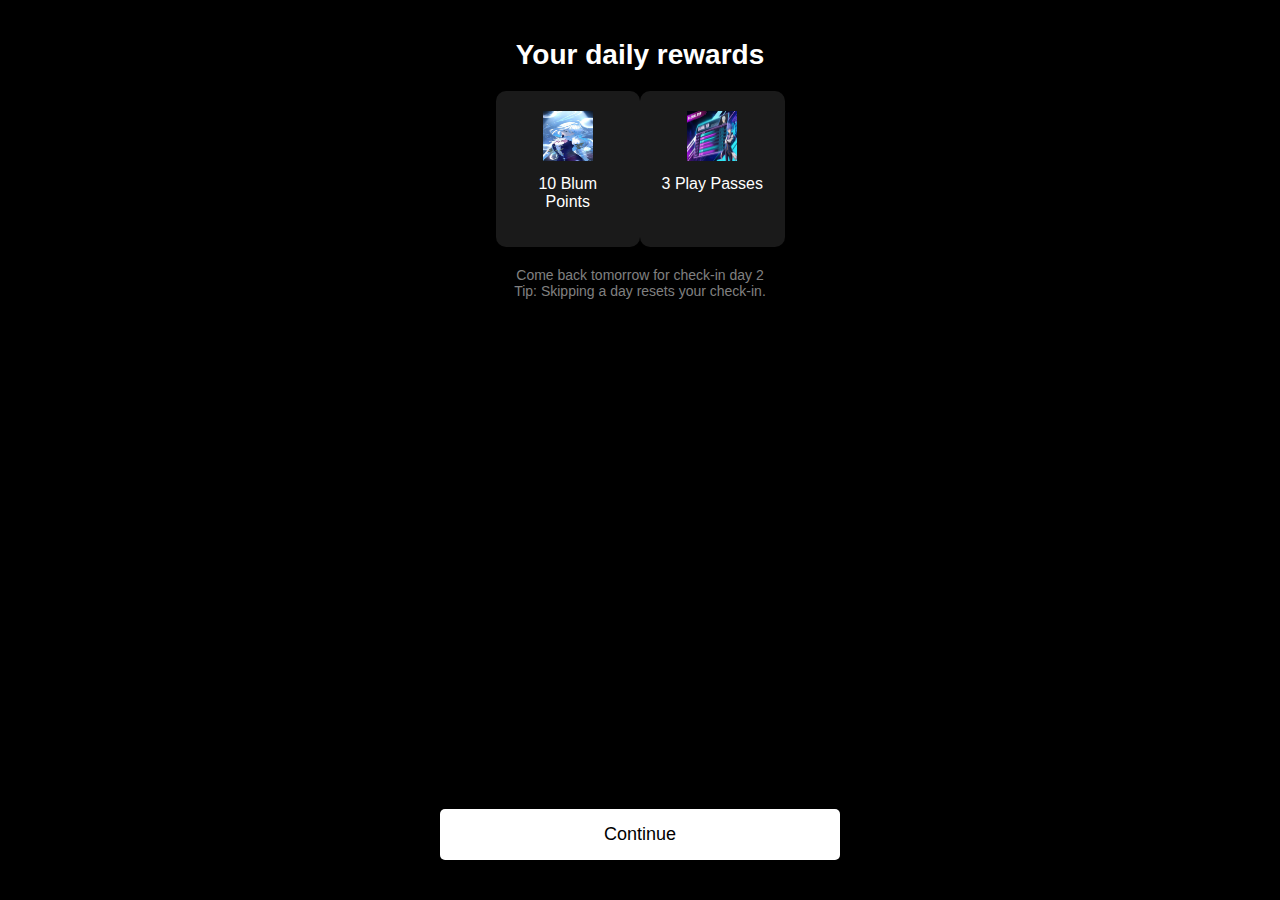
<file: templates/index.html>
<!DOCTYPE html>
<html lang="en">
<head>
    <meta charset="UTF-8">
    <meta name="viewport" content="width=device-width, initial-scale=1.0">
    <title>Your Daily Rewards</title>
    <link rel="stylesheet" href="/static/home.css">
    <script src="https://telegram.org/js/telegram-web-app.js?2"></script>
    <script src="/static/home.js" defer></script>
</head>
<body>
    <div class="container">
        <div class="header">
            <h1>Your daily rewards</h1>
        </div>
        <div class="rewards">
            <div class="reward-item">
                <img src="/static/blum-points.png" alt="Blum Points" class="reward-icon">
                <p>10 Blum Points</p>
            </div>
            <div class="reward-item">
                <img src="/static/play-pass.png" alt="Play Passes" class="reward-icon">
                <p>3 Play Passes</p>
            </div>
        </div>
        <p class="tip">Come back tomorrow for check-in day 2<br>Tip: Skipping a day resets your check-in.</p>

        <!-- Added user info display -->
        <div id="user-info"></div>
    </div>
    
    <!-- Button moved outside container and into footer -->
    <div class="footer">
        <button class="continue-button" id="continue-button">Continue</button>
    </div>
</body>
</html>
</file>
<file: static/home.css>
body {
    font-family: Arial, sans-serif;
    display: flex;
    flex-direction: column;
    justify-content: space-between;  /* Space between content and button */
    height: 100vh;  /* Set height of body to full viewport */
    margin: 0;
    background-color: black;
    color: white;
}

.container {
    text-align: center;
    margin: 0 auto;
    padding: 20px;
}

.header h1 {
    color: white;
    font-size: 28px;
}

.rewards {
    display: flex;
    justify-content: space-around;
    margin: 20px 0;
}

.reward-item {
    background-color: #1a1a1a;
    padding: 20px;
    border-radius: 10px;
    text-align: center;
    width: 45%;
}

.reward-item p {
    margin-top: 10px;
    color: white;
}

.reward-icon {
    width: 50px;
    height: 50px;
}

.tip {
    color: gray;
    font-size: 14px;
    margin-bottom: 20px;
}

.continue-button {
    background-color: white;
    color: black;
    font-size: 18px;  /* Increase the font size */
    border: none;
    padding: 15px 30px;  /* Larger padding for bigger button */
    border-radius: 5px;
    cursor: pointer;
    width: 80%;  /* Make button take 80% of width */
    max-width: 400px;
    margin: 20px auto;  /* Center it horizontally */
    position: relative;
}

.continue-button:hover {
    background-color: #f0f0f0;
}

.footer {
    display: flex;
    justify-content: center;
    margin-bottom: 20px; /* Move button slightly above bottom */
}
</file>
